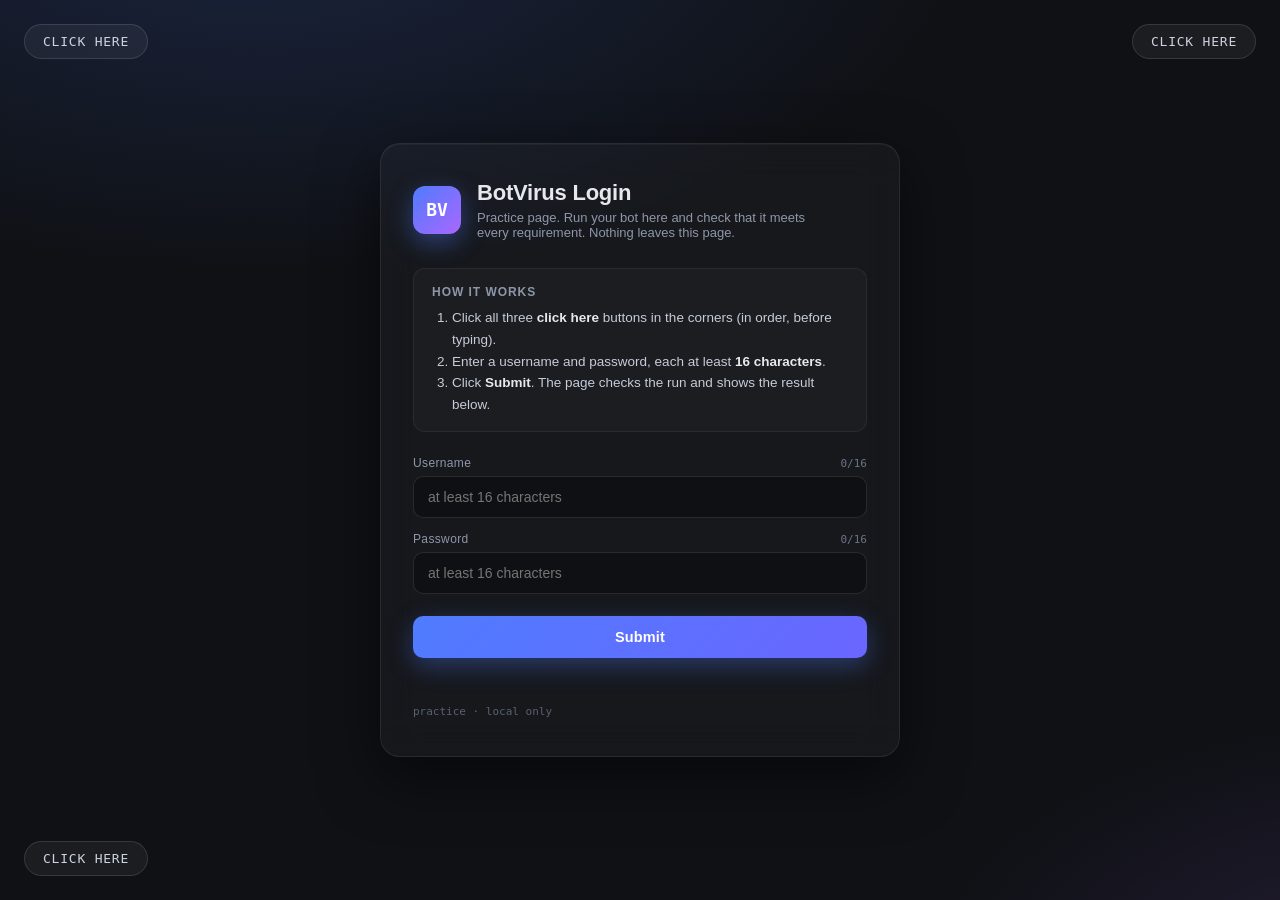
<file: examples/miner_commit/practice/index.html>
<!doctype html>
<html lang="en">
  <head>
    <meta charset="utf-8" />
    <meta name="viewport" content="width=device-width, initial-scale=1" />
    <meta name="theme-color" content="#0f1115" />
    <title>BotVirus Login · Practice</title>
    <style>
      *, *::before, *::after { box-sizing: border-box; }

      html, body { height: 100%; margin: 0; }

      body {
        font-family: -apple-system, BlinkMacSystemFont, "Segoe UI", Roboto, Helvetica,
          Arial, sans-serif, "Apple Color Emoji", "Segoe UI Emoji";
        background: #0f1115;
        color: #e6e8ee;
      }

      /* ------- layout ------- */
      .page {
        position: relative;
        min-height: 100%;
        background:
          radial-gradient(1200px 600px at 20% -10%, rgba(79, 124, 255, 0.18), transparent 60%),
          radial-gradient(900px 500px at 110% 110%, rgba(170, 102, 255, 0.14), transparent 55%),
          #0f1115;
        display: flex;
        justify-content: center;
        align-items: center;
        padding: 80px 24px;
      }

      .shell {
        width: 100%;
        max-width: 520px;
        background: rgba(255, 255, 255, 0.03);
        border: 1px solid rgba(255, 255, 255, 0.08);
        border-radius: 20px;
        padding: 36px 32px;
        backdrop-filter: blur(18px);
        box-shadow:
          0 20px 60px rgba(0, 0, 0, 0.55),
          inset 0 1px 0 rgba(255, 255, 255, 0.04);
      }

      /* ------- 3 corner buttons ------- */
      .corner {
        position: fixed;
        z-index: 10;
        padding: 10px 18px;
        font: 500 13px/1 "SF Mono", ui-monospace, Menlo, monospace;
        letter-spacing: 0.06em;
        text-transform: uppercase;
        color: #cbd3e1;
        background: rgba(255, 255, 255, 0.05);
        border: 1px solid rgba(255, 255, 255, 0.12);
        border-radius: 999px;
        cursor: pointer;
        transition: background 120ms ease, transform 120ms ease, border-color 120ms ease;
      }
      .corner:hover {
        background: rgba(79, 124, 255, 0.18);
        border-color: rgba(79, 124, 255, 0.5);
        transform: translateY(-1px);
      }
      .corner:active { transform: translateY(0); }
      .corner.clicked {
        background: rgba(80, 200, 120, 0.18);
        border-color: rgba(80, 200, 120, 0.55);
        color: #a9f0c3;
      }
      .corner.clicked:hover {
        background: rgba(80, 200, 120, 0.25);
        border-color: rgba(80, 200, 120, 0.7);
      }
      #click-here-1 { top: 24px; left: 24px; }
      #click-here-2 { top: 24px; right: 24px; }
      #click-here-3 { bottom: 24px; left: 24px; }

      /* ------- brand header ------- */
      .brand { display: flex; align-items: center; gap: 16px; margin-bottom: 28px; }
      .logo {
        width: 48px;
        height: 48px;
        border-radius: 12px;
        background: linear-gradient(135deg, #4f7cff, #aa66ff);
        display: grid;
        place-items: center;
        font: 700 18px/1 "SF Mono", monospace;
        color: white;
        box-shadow: 0 8px 24px rgba(79, 124, 255, 0.4);
      }
      h1 { margin: 0; font-size: 22px; font-weight: 600; letter-spacing: -0.01em; }
      .subtitle { margin: 4px 0 0; font-size: 13px; color: #8e97aa; max-width: 340px; }

      /* ------- info block ------- */
      .info {
        margin: 0 0 24px;
        padding: 16px 18px;
        background: rgba(255, 255, 255, 0.025);
        border: 1px solid rgba(255, 255, 255, 0.06);
        border-radius: 12px;
      }
      .info h2 {
        margin: 0 0 8px;
        font-size: 12px;
        font-weight: 600;
        letter-spacing: 0.08em;
        text-transform: uppercase;
        color: #8e97aa;
      }
      .info ol { margin: 0; padding-left: 20px; font-size: 13.5px; color: #c6ccda; line-height: 1.6; }
      .info strong { color: #e6e8ee; }

      /* ------- form ------- */
      .login { display: flex; flex-direction: column; gap: 14px; }
      .field { display: flex; flex-direction: column; gap: 6px; }
      .field span {
        font-size: 12px;
        color: #8e97aa;
        font-weight: 500;
        letter-spacing: 0.03em;
        display: flex;
        justify-content: space-between;
        align-items: baseline;
      }
      .counter {
        font: 500 11px/1 "SF Mono", ui-monospace, Menlo, monospace;
        color: #6b7488;
        letter-spacing: 0;
      }
      .counter.ok { color: #7cd9a3; }
      .field input {
        padding: 12px 14px;
        background: rgba(0, 0, 0, 0.3);
        border: 1px solid rgba(255, 255, 255, 0.1);
        border-radius: 10px;
        color: #e6e8ee;
        font-size: 14px;
        font-family: inherit;
        outline: none;
        transition: border-color 120ms ease, background 120ms ease;
      }
      .field input:focus { border-color: #4f7cff; background: rgba(0, 0, 0, 0.45); }

      .submit {
        margin-top: 8px;
        padding: 13px 16px;
        background: linear-gradient(135deg, #4f7cff, #6a66ff);
        color: white;
        border: none;
        border-radius: 10px;
        font-size: 14.5px;
        font-weight: 600;
        letter-spacing: 0.01em;
        cursor: pointer;
        box-shadow: 0 8px 24px rgba(79, 124, 255, 0.35);
        transition: transform 120ms ease, box-shadow 120ms ease, filter 120ms ease;
      }
      .submit:hover { transform: translateY(-1px); filter: brightness(1.05); }
      .submit:active { transform: translateY(0); }
      .submit:disabled {
        cursor: not-allowed;
        background: rgba(255, 255, 255, 0.06);
        color: #6b7488;
        box-shadow: none;
        transform: none;
        filter: none;
      }

      .hint {
        margin: 10px 0 0;
        font: 500 12px/1.5 "SF Mono", ui-monospace, Menlo, monospace;
        color: #8e97aa;
      }

      /* ------- check result ------- */
      .result {
        margin-top: 22px;
        padding: 16px 18px;
        background: rgba(255, 255, 255, 0.025);
        border: 1px solid rgba(255, 255, 255, 0.06);
        border-radius: 12px;
        display: none;
      }
      .result.show { display: block; }
      .result h2 {
        margin: 0 0 10px;
        font-size: 12px;
        font-weight: 600;
        letter-spacing: 0.08em;
        text-transform: uppercase;
        color: #8e97aa;
      }
      .result ul { list-style: none; margin: 0; padding: 0; }
      .result li {
        display: flex;
        justify-content: space-between;
        gap: 12px;
        padding: 6px 0;
        font-size: 13.5px;
        color: #c6ccda;
        border-bottom: 1px solid rgba(255, 255, 255, 0.04);
      }
      .result li:last-child { border-bottom: none; }
      .result .mark { font: 600 12px/1 "SF Mono", monospace; }
      .result .mark.ok { color: #7cd9a3; }
      .result .mark.no { color: #ff9a9a; }
      .verdict {
        margin: 12px 0 0;
        font: 600 14px/1.4 "SF Mono", ui-monospace, Menlo, monospace;
      }
      .verdict.pass { color: #a9f0c3; }
      .verdict.fail { color: #ffb3b3; }

      .foot {
        margin-top: 22px;
        font: 400 11px/1.4 "SF Mono", ui-monospace, Menlo, monospace;
        color: #596173;
      }

      @media (max-width: 480px) {
        .corner { padding: 8px 12px; font-size: 11px; }
        .shell { padding: 28px 22px; border-radius: 16px; }
      }
    </style>
  </head>
  <body>
    <div class="page">
      <button id="click-here-1" class="corner" type="button" aria-label="click here 1">click here</button>
      <button id="click-here-2" class="corner" type="button" aria-label="click here 2">click here</button>
      <button id="click-here-3" class="corner" type="button" aria-label="click here 3">click here</button>

      <main class="shell">
        <header class="brand">
          <div class="logo">BV</div>
          <div>
            <h1>BotVirus Login</h1>
            <p class="subtitle">Practice page. Run your bot here and check that it meets every requirement. Nothing leaves this page.</p>
          </div>
        </header>

        <section class="info">
          <h2>How it works</h2>
          <ol>
            <li>Click all three <strong>click here</strong> buttons in the corners (in order, before typing).</li>
            <li>Enter a username and password, each at least <strong>16 characters</strong>.</li>
            <li>Click <strong>Submit</strong>. The page checks the run and shows the result below.</li>
          </ol>
        </section>

        <form class="login" id="form">
          <label class="field">
            <span>
              Username
              <small class="counter" id="username-count" aria-live="polite">0/16</small>
            </span>
            <input id="username" name="username" type="text" autocomplete="username" placeholder="at least 16 characters" />
          </label>

          <label class="field">
            <span>
              Password
              <small class="counter" id="password-count" aria-live="polite">0/16</small>
            </span>
            <input id="password" name="password" type="password" autocomplete="current-password" placeholder="at least 16 characters" />
          </label>

          <button id="submit" type="submit" class="submit">Submit</button>

          <p class="hint" id="hint"></p>
        </form>

        <section class="result" id="check-result" data-status="pending" aria-live="polite">
          <h2>Check result</h2>
          <ul>
            <li id="check-corners"><span>Clicked click-here-1, -2, -3</span><span class="mark"></span></li>
            <li id="check-order"><span>Corners clicked before typing</span><span class="mark"></span></li>
            <li id="check-username"><span>Username ≥ 16 characters</span><span class="mark"></span></li>
            <li id="check-password"><span>Password ≥ 16 characters</span><span class="mark"></span></li>
            <li id="check-submit"><span>Submit pressed with valid input</span><span class="mark"></span></li>
          </ul>
          <p class="verdict" id="verdict"></p>
        </section>

        <footer class="foot">practice · local only</footer>
      </main>
    </div>

    <script>
      "use strict";

      const MIN_LEN = 16;
      const CORNERS = [1, 2, 3];

      const $ = (id) => document.getElementById(id);
      const username = $("username");
      const password = $("password");
      const submitBtn = $("submit");

      // Run state. Only what the requirements need; nothing is sent anywhere.
      const state = {
        clicked: { 1: false, 2: false, 3: false },
        allClickedAt: null, // timestamp of the third distinct corner click
        firstTypingAt: null, // timestamp of the first keystroke in either field
        submitted: false,
      };

      const allClicked = () => CORNERS.every((n) => state.clicked[n]);
      const usernameOk = () => username.value.length >= MIN_LEN;
      const passwordOk = () => password.value.length >= MIN_LEN;

      function orderOk() {
        // Passes if no typing happened, or all corners were clicked before the first keystroke.
        if (state.firstTypingAt === null) return allClicked();
        return state.allClickedAt !== null && state.allClickedAt <= state.firstTypingAt;
      }

      function missing() {
        const out = [];
        if (!allClicked()) {
          const left = CORNERS.filter((n) => !state.clicked[n]).map((n) => `#${n}`);
          out.push(`click ${left.join(", ")}`);
        }
        if (!usernameOk()) out.push(`username ≥ ${MIN_LEN} chars`);
        if (!passwordOk()) out.push(`password ≥ ${MIN_LEN} chars`);
        return out;
      }

      function refresh() {
        const u = username.value.length;
        const p = password.value.length;
        $("username-count").textContent = `${u}/${MIN_LEN}`;
        $("username-count").classList.toggle("ok", usernameOk());
        $("password-count").textContent = `${p}/${MIN_LEN}`;
        $("password-count").classList.toggle("ok", passwordOk());

        const m = missing();
        $("hint").textContent = m.length ? `Needs: ${m.join(" · ")}` : "";
      }

      function markClick(n) {
        const btn = $(`click-here-${n}`);
        if (!state.clicked[n]) {
          state.clicked[n] = true;
          btn.classList.add("clicked");
          btn.textContent = "✓ clicked";
          if (allClicked() && state.allClickedAt === null) state.allClickedAt = Date.now();
        }
        refresh();
      }

      CORNERS.forEach((n) => $(`click-here-${n}`).addEventListener("click", () => markClick(n)));

      function onTyping() {
        if (state.firstTypingAt === null) state.firstTypingAt = Date.now();
        refresh();
      }
      username.addEventListener("input", onTyping);
      password.addEventListener("input", onTyping);

      function setMark(id, ok) {
        const li = $(id);
        const mark = li.querySelector(".mark");
        mark.textContent = ok ? "PASS" : "FAIL";
        mark.className = `mark ${ok ? "ok" : "no"}`;
      }

      function runChecks() {
        const checks = {
          corners: allClicked(),
          order: orderOk(),
          username: usernameOk(),
          password: passwordOk(),
          submit: allClicked() && usernameOk() && passwordOk(),
        };
        setMark("check-corners", checks.corners);
        setMark("check-order", checks.order);
        setMark("check-username", checks.username);
        setMark("check-password", checks.password);
        setMark("check-submit", checks.submit);

        const pass = Object.values(checks).every(Boolean);
        const panel = $("check-result");
        panel.classList.add("show");
        panel.dataset.status = pass ? "pass" : "fail";
        const verdict = $("verdict");
        verdict.className = `verdict ${pass ? "pass" : "fail"}`;
        verdict.textContent = pass
          ? "PASS: all requirements met."
          : "FAIL: one or more requirements not met. See the list above.";
        return pass;
      }

      $("form").addEventListener("submit", (e) => {
        e.preventDefault();
        state.submitted = true;
        runChecks();
      });
    </script>
  </body>
</html>
</file>
